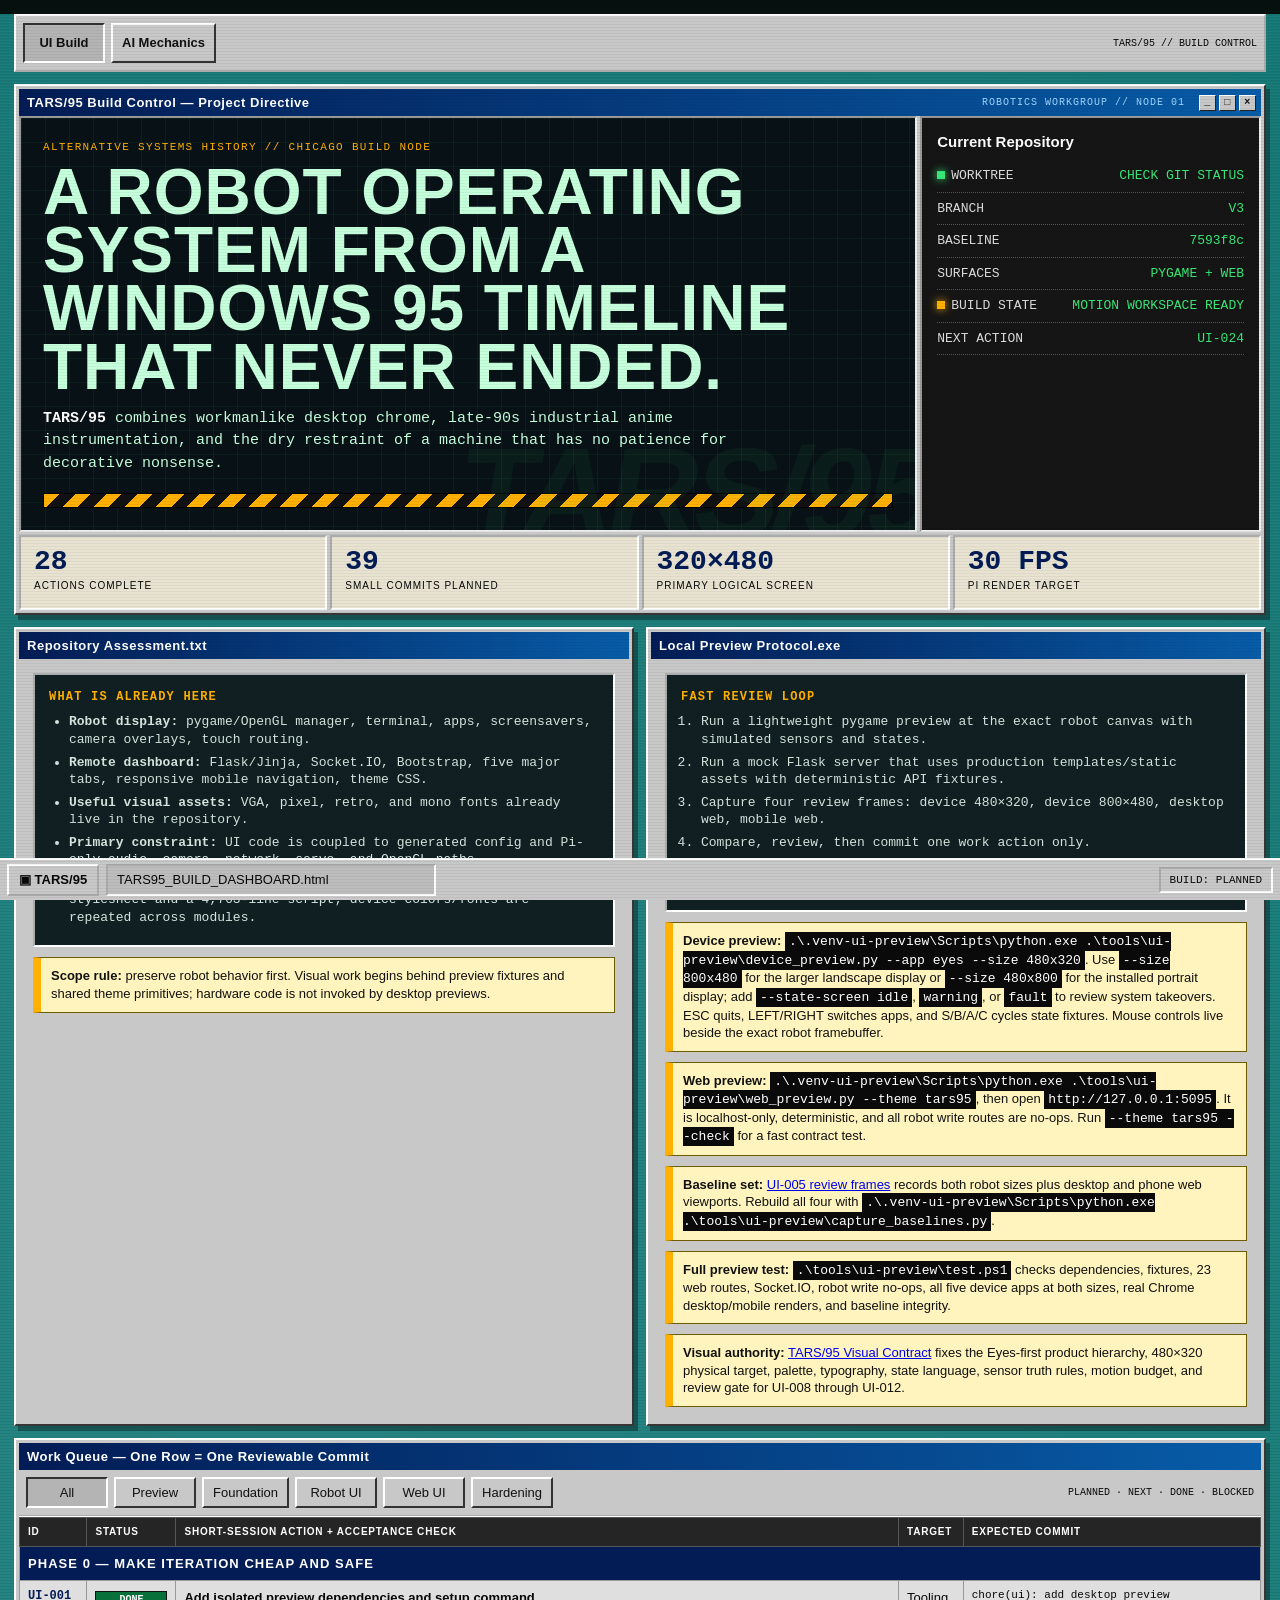
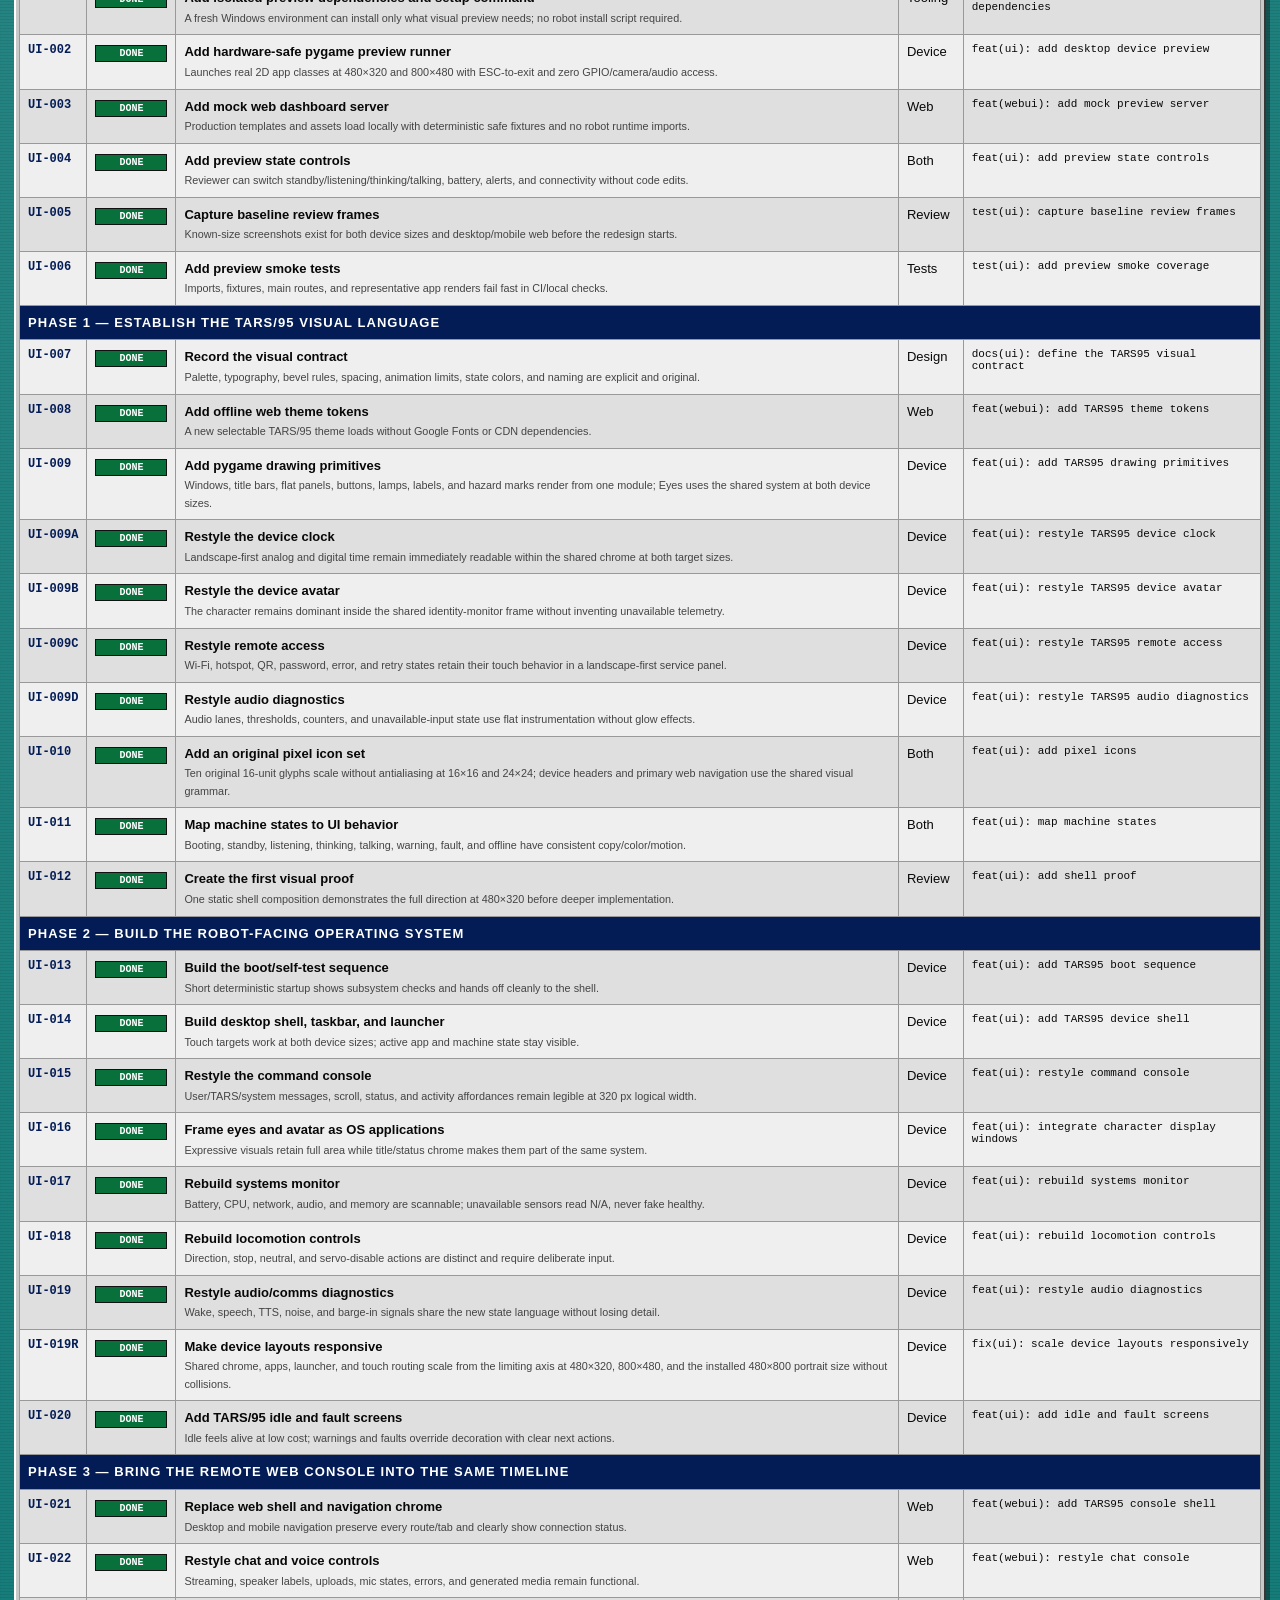
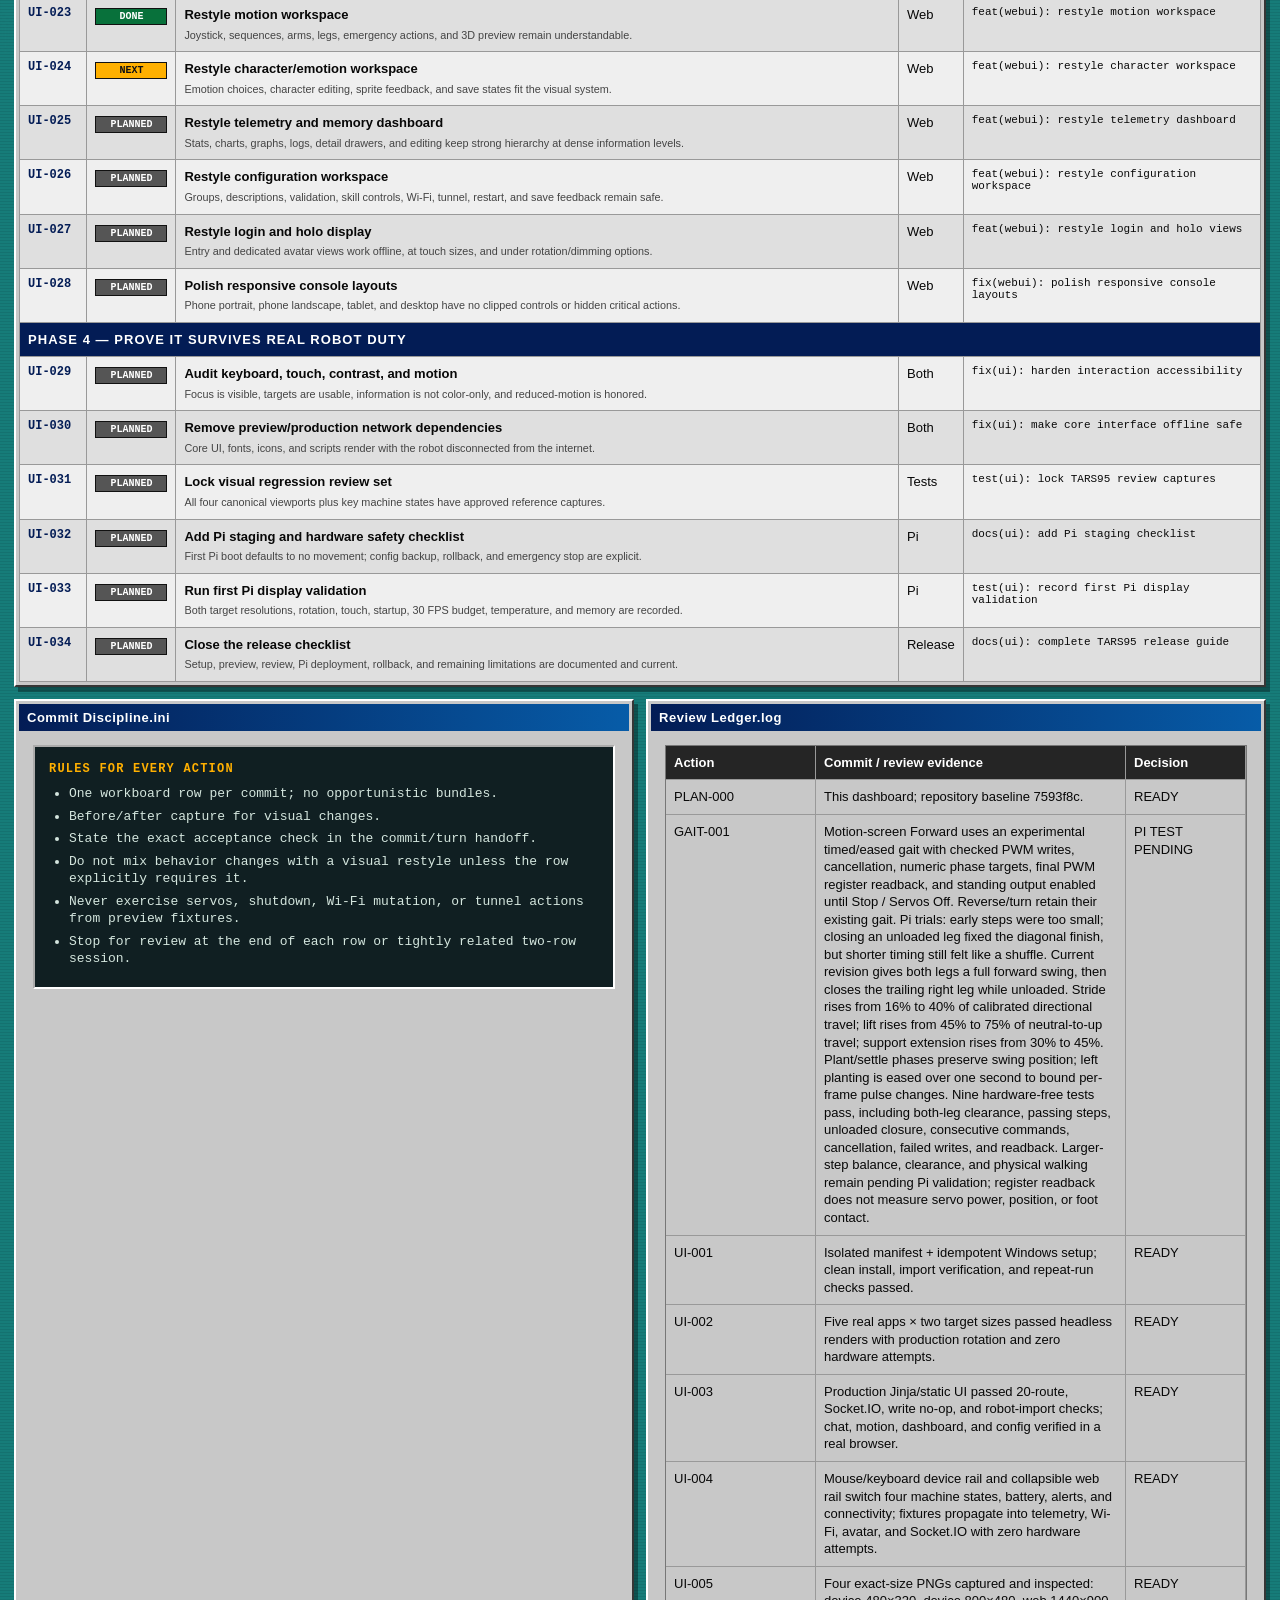
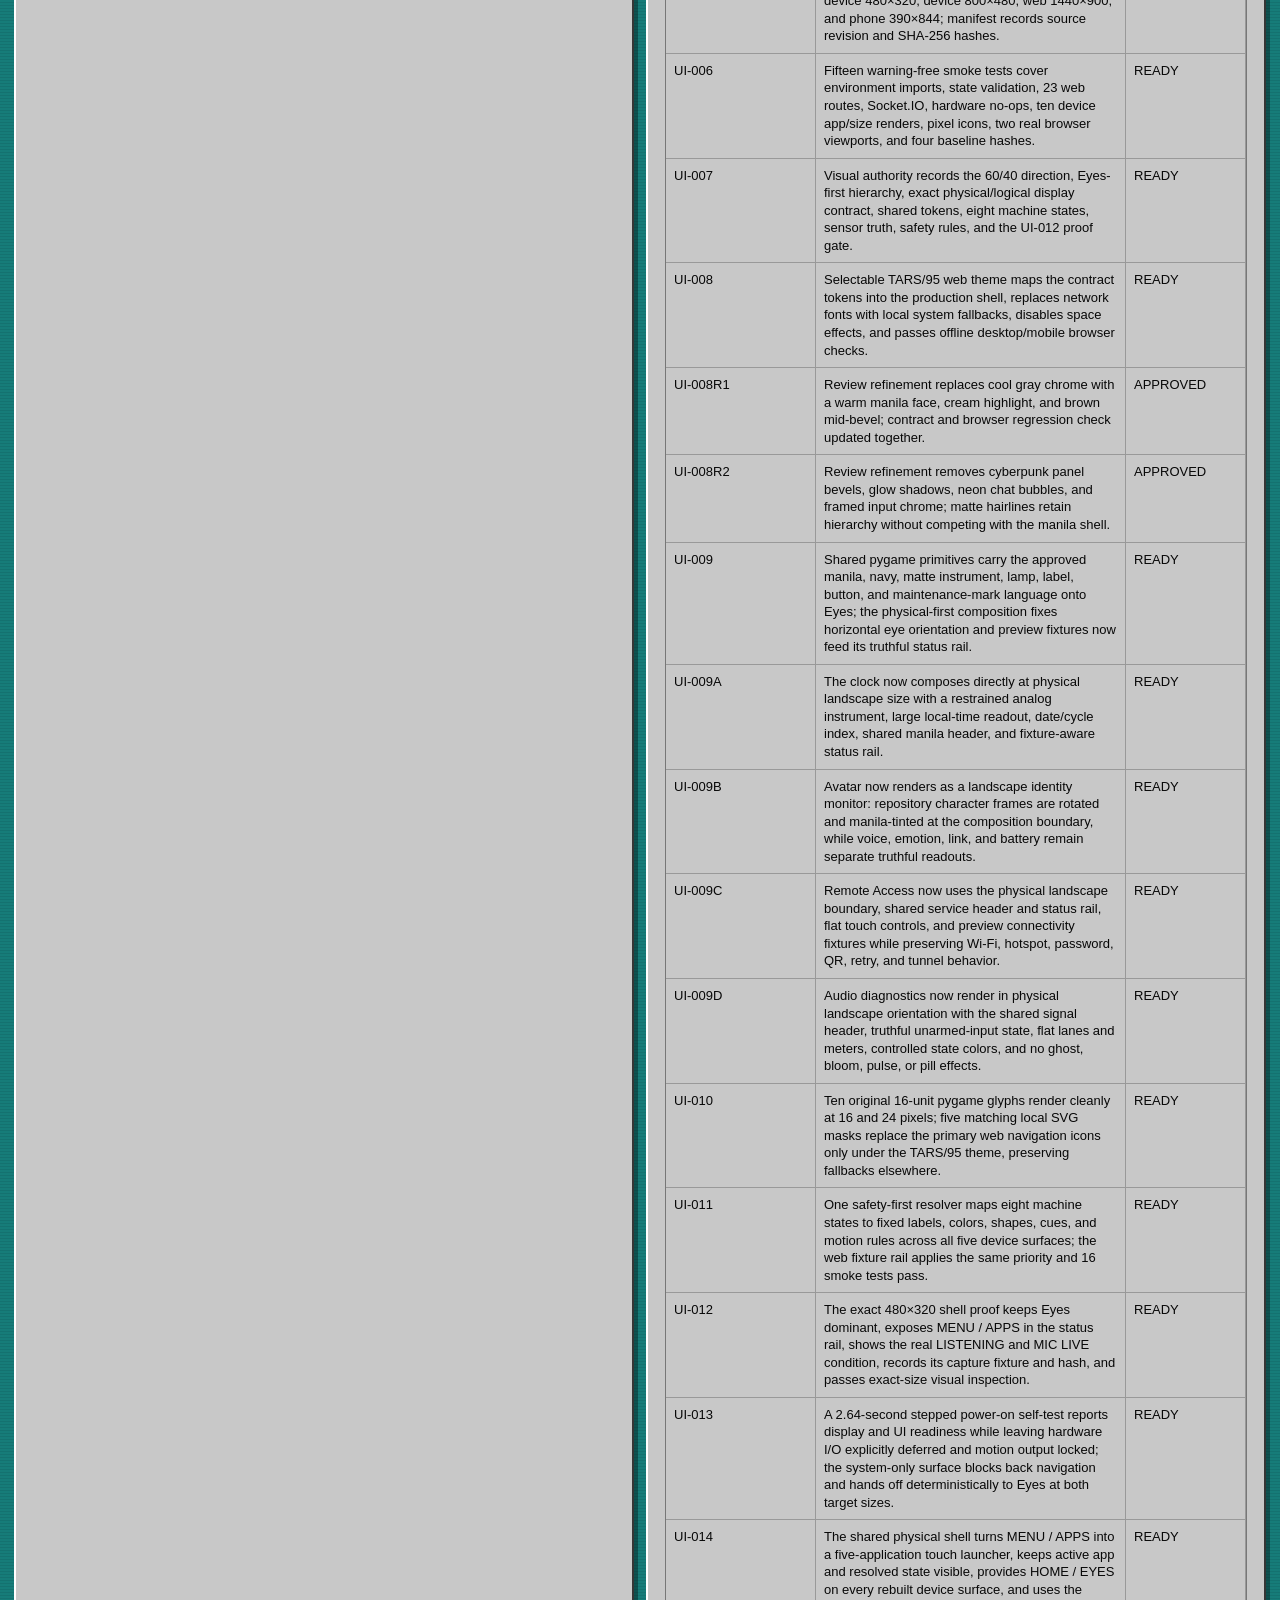
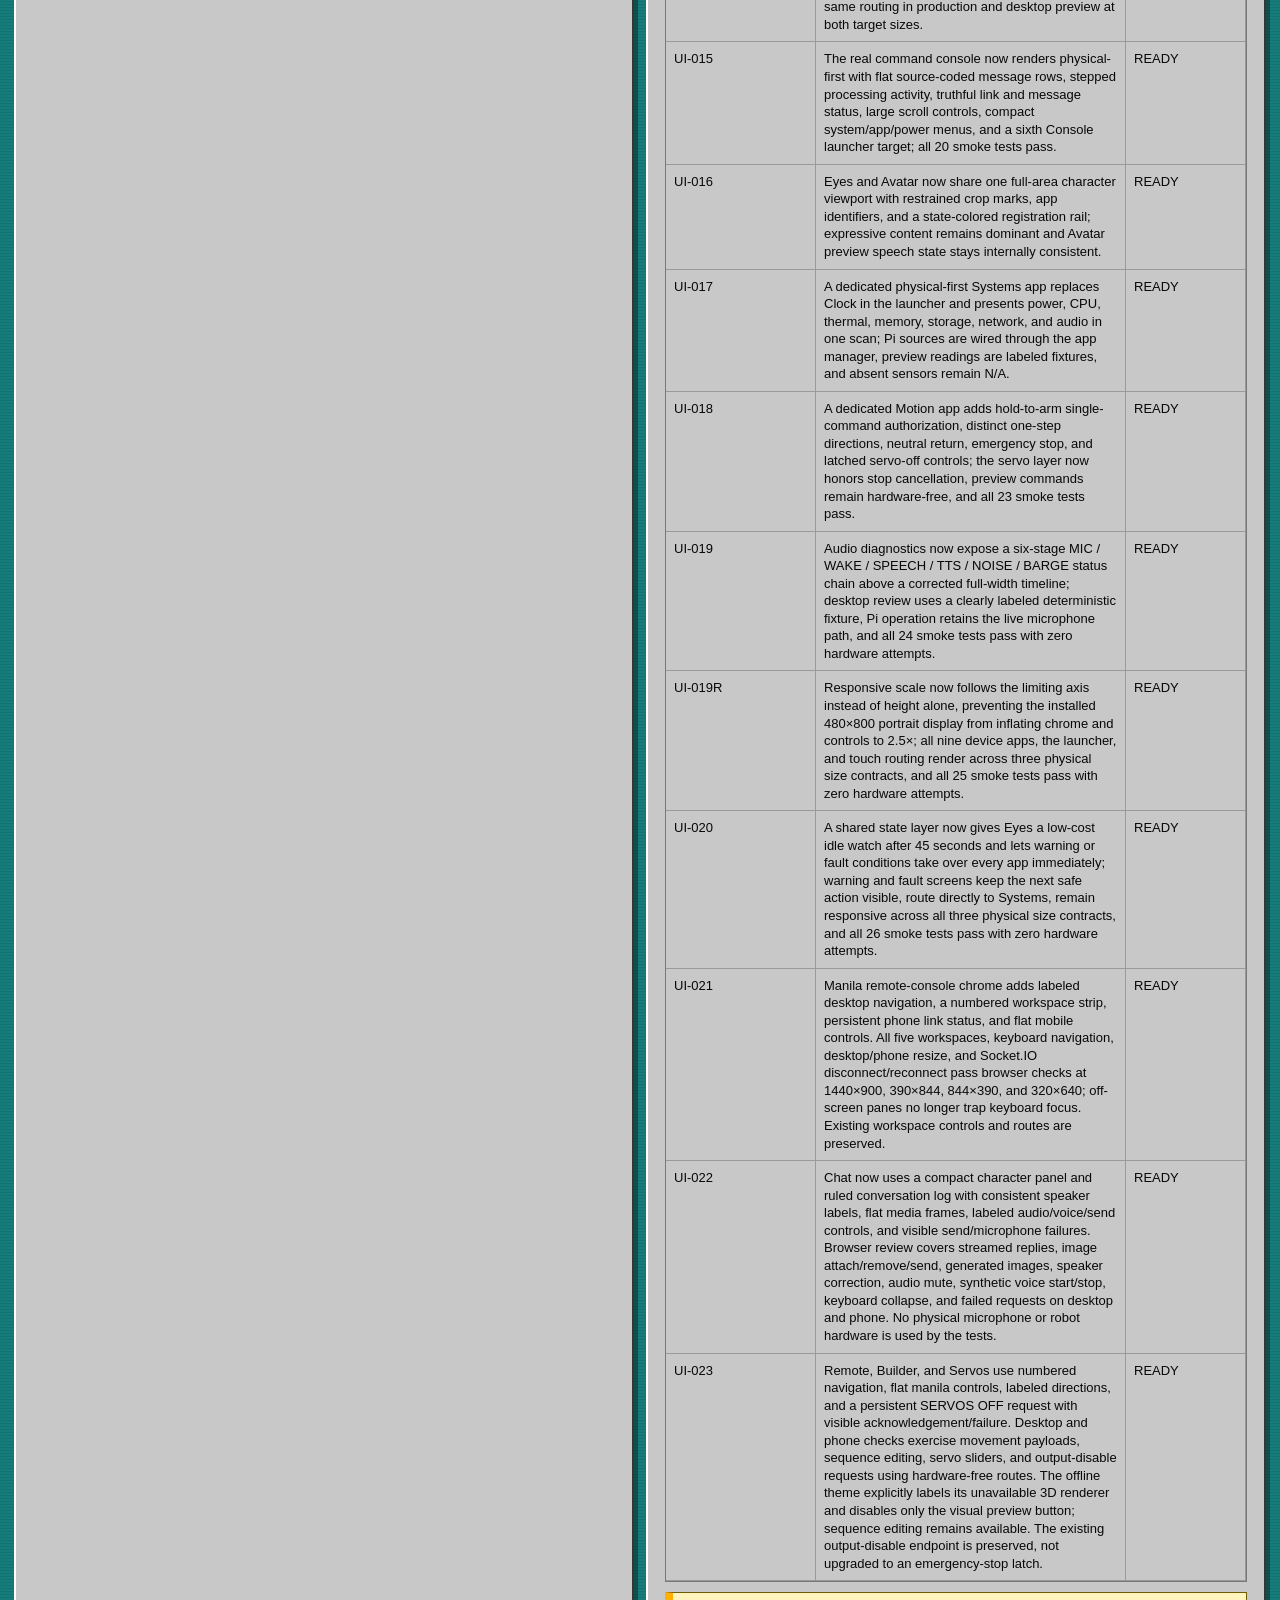
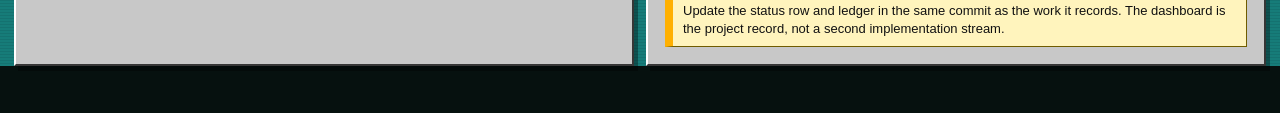
<file: Documentation/TARS95_BUILD_DASHBOARD.html>
<!doctype html>
<html lang="en">
<head>
  <meta charset="utf-8">
  <meta name="viewport" content="width=device-width, initial-scale=1">
  <title>TARS/95 Build Control</title>
  <style>
    :root {
      --desktop: #167c79;
      --chrome: #c8c8c8;
      --chrome-hi: #ffffff;
      --chrome-mid: #8c8c8c;
      --chrome-lo: #363636;
      --ink: #080808;
      --navy: #031c55;
      --navy-hi: #075ca8;
      --screen: #081116;
      --screen-2: #101f22;
      --phosphor: #c6ffdc;
      --green: #38e878;
      --amber: #ffb000;
      --red: #f04436;
      --paper: #e8e3d1;
    }

    * { box-sizing: border-box; }
    html { background: #06110f; }
    body {
      margin: 0;
      min-height: 100vh;
      color: var(--ink);
      background:
        radial-gradient(circle at 22% 18%, rgba(255,255,255,.07), transparent 28%),
        linear-gradient(rgba(0,0,0,.08) 1px, transparent 1px),
        var(--desktop);
      background-size: auto, 100% 3px, auto;
      font: 13px/1.35 Tahoma, "MS Sans Serif", sans-serif;
    }

    button, input { font: inherit; }

    .crt {
      position: fixed;
      inset: 0;
      z-index: 99;
      pointer-events: none;
      opacity: .2;
      background: repeating-linear-gradient(0deg, transparent 0 2px, rgba(0,0,0,.22) 2px 3px);
      mix-blend-mode: multiply;
    }

    .desktop {
      width: min(1440px, calc(100% - 28px));
      margin: 14px auto 58px;
      display: grid;
      gap: 12px;
    }

    .window {
      padding: 3px;
      background: var(--chrome);
      border-top: 2px solid var(--chrome-hi);
      border-left: 2px solid var(--chrome-hi);
      border-right: 2px solid var(--chrome-lo);
      border-bottom: 2px solid var(--chrome-lo);
      box-shadow: 4px 5px 0 rgba(0,0,0,.35);
    }

    .titlebar {
      min-height: 27px;
      padding: 4px 5px 4px 8px;
      display: flex;
      align-items: center;
      gap: 8px;
      color: white;
      background: linear-gradient(90deg, var(--navy), var(--navy-hi));
      font-weight: 700;
      letter-spacing: .04em;
    }

    .titlebar .unit {
      margin-left: auto;
      color: #9ed7ff;
      font: 10px "Courier New", monospace;
      letter-spacing: .1em;
    }

    .win-controls { display: flex; gap: 3px; margin-left: 6px; }
    .win-controls i {
      width: 17px;
      height: 16px;
      display: grid;
      place-items: center;
      color: #111;
      background: var(--chrome);
      border-top: 1px solid white;
      border-left: 1px solid white;
      border-right: 1px solid #222;
      border-bottom: 1px solid #222;
      font: bold 10px monospace;
      font-style: normal;
    }

    .hero-body {
      display: grid;
      grid-template-columns: minmax(0, 1.45fr) minmax(280px, .55fr);
      gap: 3px;
    }

    .mission {
      min-height: 235px;
      padding: 22px;
      position: relative;
      overflow: hidden;
      color: var(--phosphor);
      background:
        linear-gradient(90deg, rgba(56,232,120,.07) 1px, transparent 1px),
        linear-gradient(rgba(56,232,120,.055) 1px, transparent 1px),
        var(--screen);
      background-size: 24px 24px;
      border: 2px inset #eee;
    }

    .mission::after {
      content: "TARS/95";
      position: absolute;
      right: -18px;
      bottom: -27px;
      color: rgba(56,232,120,.055);
      font: 900 clamp(68px, 10vw, 144px)/1 Impact, sans-serif;
      letter-spacing: -.05em;
      transform: skew(-9deg);
    }

    .eyebrow, .mono {
      font-family: "Courier New", monospace;
      text-transform: uppercase;
      letter-spacing: .12em;
    }

    .eyebrow { color: var(--amber); font-size: 11px; }
    h1 {
      max-width: 850px;
      margin: 8px 0 12px;
      font: 900 clamp(30px, 5vw, 70px)/.91 Impact, Haettenschweiler, sans-serif;
      letter-spacing: .015em;
      text-transform: uppercase;
    }
    .mission p { max-width: 760px; margin: 0; font: 15px/1.5 "Courier New", monospace; }
    .mission strong { color: white; }

    .hazard {
      height: 15px;
      margin-top: 18px;
      border: 1px solid #000;
      background: repeating-linear-gradient(135deg, var(--amber) 0 11px, #111 11px 22px);
    }

    .readout {
      padding: 15px;
      color: #ddd;
      background: #151515;
      border: 2px inset #eee;
      font-family: "Courier New", monospace;
    }
    .readout h2 { margin: 0 0 10px; color: white; font: bold 15px Tahoma, sans-serif; }
    .readout-row {
      display: grid;
      grid-template-columns: 1fr auto;
      gap: 12px;
      padding: 7px 0;
      border-bottom: 1px dotted #555;
    }
    .readout-row span:last-child { color: var(--green); text-align: right; }
    .lamp { display: inline-block; width: 8px; height: 8px; margin-right: 6px; background: var(--green); box-shadow: 0 0 8px var(--green); }
    .lamp.amber { background: var(--amber); box-shadow: 0 0 8px var(--amber); }

    .stats {
      display: grid;
      grid-template-columns: repeat(4, 1fr);
      gap: 3px;
      margin-top: 3px;
    }
    .stat { min-height: 75px; padding: 11px 13px; background: var(--paper); border: 2px inset white; }
    .stat b { display: block; font: 900 28px/1 "Courier New", monospace; color: var(--navy); }
    .stat span { font-size: 10px; text-transform: uppercase; letter-spacing: .1em; }

    .grid-2 { display: grid; grid-template-columns: 1fr 1fr; gap: 12px; }
    .pane { padding: 14px; background: var(--chrome); }
    .pane h2 { margin: 0 0 10px; font-size: 15px; }
    .pane p { margin: 7px 0; }

    .screen {
      padding: 14px;
      color: #d4e6de;
      background: var(--screen-2);
      border: 2px inset white;
      font-family: "Courier New", monospace;
    }
    .screen h3 { margin: 0 0 8px; color: var(--amber); font-size: 12px; text-transform: uppercase; letter-spacing: .1em; }
    .screen ol, .screen ul { margin: 8px 0 0; padding-left: 20px; }
    .screen li { margin: 5px 0; }
    code { color: #fff; background: #0a0a0a; padding: 2px 4px; }

    .callout {
      margin-top: 10px;
      padding: 9px 10px;
      color: #111;
      background: #fff4bd;
      border: 1px solid #6f5c00;
      border-left: 8px solid var(--amber);
    }

    .toolbar {
      padding: 7px;
      display: flex;
      gap: 6px;
      align-items: center;
      flex-wrap: wrap;
      background: var(--chrome);
      border-bottom: 2px groove white;
    }
    .toolbar button {
      min-width: 82px;
      padding: 5px 9px;
      color: #111;
      background: var(--chrome);
      border-top: 2px solid white;
      border-left: 2px solid white;
      border-right: 2px solid #333;
      border-bottom: 2px solid #333;
      cursor: pointer;
    }
    .toolbar button:active, .toolbar button.active {
      border-top-color: #333;
      border-left-color: #333;
      border-right-color: white;
      border-bottom-color: white;
      background: #b4b4b4;
    }
    .toolbar .legend { margin-left: auto; font: 10px "Courier New", monospace; }

    .board { width: 100%; border-collapse: collapse; background: #efefef; }
    .board th {
      padding: 7px 8px;
      position: sticky;
      top: 0;
      z-index: 2;
      color: white;
      background: #252525;
      border: 1px solid #555;
      text-align: left;
      font-size: 10px;
      letter-spacing: .08em;
      text-transform: uppercase;
    }
    .board td { padding: 8px; border: 1px solid #999; vertical-align: top; }
    .board tr:nth-child(even) td { background: #dfdfdf; }
    .board tr[hidden] { display: none; }
    .id { white-space: nowrap; font: bold 12px "Courier New", monospace; color: var(--navy); }
    .task b { display: block; margin-bottom: 2px; }
    .task small { color: #444; }
    .status {
      display: inline-block;
      min-width: 72px;
      padding: 2px 5px;
      color: white;
      background: #555;
      border: 1px solid #111;
      font: bold 10px "Courier New", monospace;
      text-align: center;
      text-transform: uppercase;
    }
    [data-state="next"] .status { color: #111; background: var(--amber); }
    [data-state="done"] .status { background: #08713b; }
    [data-state="blocked"] .status { background: #a7251d; }
    .commit { font: 11px "Courier New", monospace; }
    .phase-row td { color: white; background: var(--navy) !important; font-weight: bold; letter-spacing: .08em; text-transform: uppercase; }

    .ledger { display: grid; grid-template-columns: 150px 1fr 120px; border: 1px solid #777; }
    .ledger > div { min-height: 34px; padding: 8px; border-right: 1px solid #999; border-bottom: 1px solid #999; }
    .ledger .head { color: white; background: #252525; font-weight: bold; }

    .taskbar {
      position: fixed;
      left: 0;
      right: 0;
      bottom: 0;
      z-index: 90;
      min-height: 39px;
      padding: 4px 7px;
      display: flex;
      gap: 7px;
      align-items: center;
      background: var(--chrome);
      border-top: 2px solid white;
    }
    .start {
      padding: 5px 10px;
      border: 2px outset white;
      font-weight: 900;
    }
    .task-button { flex: 0 1 330px; padding: 5px 9px; border: 2px inset white; background: #bdbdbd; }
    .clock { margin-left: auto; padding: 5px 9px; border: 2px inset white; font: 11px "Courier New", monospace; }

    @media (max-width: 850px) {
      .hero-body, .grid-2 { grid-template-columns: 1fr; }
      .stats { grid-template-columns: 1fr 1fr; }
      .board-wrap { overflow-x: auto; }
      .board { min-width: 900px; }
      .titlebar .unit, .task-button { display: none; }
    }

    .build-panel { display: grid; gap: 12px; min-width: 0; }
    .build-panel > *, .build-panel .window { min-width: 0; }
    .build-panel[hidden] { display: none; }
    .build-tabs { border: 2px outset white; }
    .build-tabs button { min-height: 40px; font-weight: bold; }
    button:focus-visible { outline: 3px solid var(--navy-hi); outline-offset: 3px; }
    .ai-table { min-width: 650px; }
    .board-wrap { overflow-x: auto; }
    .ai-hardware { margin: 0; padding-left: 18px; }
    .ai-hardware li { margin: 6px 0; }
    [data-ai-state="next"] .status { color: #111; background: var(--amber); }
    [data-ai-state="done"] .status { background: #08713b; }
    @media (prefers-reduced-motion: reduce) { *, *::before, *::after { scroll-behavior: auto !important; } }
  </style>
</head>
<body>
  <div class="crt" aria-hidden="true"></div>
  <main class="desktop">
    <nav class="toolbar build-tabs" role="tablist" aria-label="Build dashboards">
      <button id="tab-ui" class="active" role="tab" aria-selected="true" aria-controls="panel-ui" data-tab="ui">UI Build</button>
      <button id="tab-ai" role="tab" aria-selected="false" aria-controls="panel-ai" tabindex="-1" data-tab="ai">AI Mechanics</button>
      <span class="legend">TARS/95 // BUILD CONTROL</span>
    </nav>
    <div id="panel-ui" class="build-panel" role="tabpanel" aria-labelledby="tab-ui">
    <section class="window">
      <header class="titlebar">
        <span>TARS/95 Build Control — Project Directive</span>
        <span class="unit">ROBOTICS WORKGROUP // NODE 01</span>
        <span class="win-controls" aria-hidden="true"><i>_</i><i>□</i><i>×</i></span>
      </header>
      <div class="hero-body">
        <div class="mission">
          <div class="eyebrow">Alternative systems history // Chicago build node</div>
          <h1>A robot operating system from a Windows 95 timeline that never ended.</h1>
          <p><strong>TARS/95</strong> combines workmanlike desktop chrome, late-90s industrial anime instrumentation, and the dry restraint of a machine that has no patience for decorative nonsense.</p>
          <div class="hazard" aria-hidden="true"></div>
        </div>
        <aside class="readout">
          <h2>Current Repository</h2>
          <div class="readout-row"><span><i class="lamp"></i>WORKTREE</span><span>CHECK GIT STATUS</span></div>
          <div class="readout-row"><span>BRANCH</span><span>V3</span></div>
          <div class="readout-row"><span>BASELINE</span><span>7593f8c</span></div>
          <div class="readout-row"><span>SURFACES</span><span>PYGAME + WEB</span></div>
          <div class="readout-row"><span><i class="lamp amber"></i>BUILD STATE</span><span>MOTION WORKSPACE READY</span></div>
          <div class="readout-row"><span>NEXT ACTION</span><span>UI-024</span></div>
        </aside>
      </div>
      <div class="stats">
        <div class="stat"><b id="completeCount">0</b><span>actions complete</span></div>
        <div class="stat"><b id="totalCount">39</b><span>small commits planned</span></div>
        <div class="stat"><b>320×480</b><span>primary logical screen</span></div>
        <div class="stat"><b>30 FPS</b><span>Pi render target</span></div>
      </div>
    </section>

    <div class="grid-2">
      <section class="window">
        <header class="titlebar"><span>Repository Assessment.txt</span></header>
        <div class="pane">
          <div class="screen">
            <h3>What is already here</h3>
            <ul>
              <li><strong>Robot display:</strong> pygame/OpenGL manager, terminal, apps, screensavers, camera overlays, touch routing.</li>
              <li><strong>Remote dashboard:</strong> Flask/Jinja, Socket.IO, Bootstrap, five major tabs, responsive mobile navigation, theme CSS.</li>
              <li><strong>Useful visual assets:</strong> VGA, pixel, retro, and mono fonts already live in the repository.</li>
              <li><strong>Primary constraint:</strong> UI code is coupled to generated config and Pi-only audio, camera, network, servo, and OpenGL paths.</li>
              <li><strong>Maintainability risk:</strong> the web UI is concentrated in a 3,885-line stylesheet and a 4,763-line script; device colors/fonts are repeated across modules.</li>
            </ul>
          </div>
          <div class="callout"><strong>Scope rule:</strong> preserve robot behavior first. Visual work begins behind preview fixtures and shared theme primitives; hardware code is not invoked by desktop previews.</div>
        </div>
      </section>

      <section class="window">
        <header class="titlebar"><span>Local Preview Protocol.exe</span></header>
        <div class="pane">
          <div class="screen">
            <h3>Fast review loop</h3>
            <ol>
              <li>Run a lightweight pygame preview at the exact robot canvas with simulated sensors and states.</li>
              <li>Run a mock Flask server that uses production templates/static assets with deterministic API fixtures.</li>
              <li>Capture four review frames: device 480×320, device 800×480, desktop web, mobile web.</li>
              <li>Compare, review, then commit one work action only.</li>
              <li>Use the Pi only at explicit integration gates, not as the everyday design workstation.</li>
            </ol>
          </div>
          <div class="callout"><strong>Device preview:</strong> <code>.\.venv-ui-preview\Scripts\python.exe .\tools\ui-preview\device_preview.py --app eyes --size 480x320</code>. Use <code>--size 800x480</code> for the larger landscape display or <code>--size 480x800</code> for the installed portrait display; add <code>--state-screen idle</code>, <code>warning</code>, or <code>fault</code> to review system takeovers. ESC quits, LEFT/RIGHT switches apps, and S/B/A/C cycles state fixtures. Mouse controls live beside the exact robot framebuffer.</div>
          <div class="callout"><strong>Web preview:</strong> <code>.\.venv-ui-preview\Scripts\python.exe .\tools\ui-preview\web_preview.py --theme tars95</code>, then open <code>http://127.0.0.1:5095</code>. It is localhost-only, deterministic, and all robot write routes are no-ops. Run <code>--theme tars95 --check</code> for a fast contract test.</div>
          <div class="callout"><strong>Baseline set:</strong> <a href="review-baselines/UI-005/README.md">UI-005 review frames</a> records both robot sizes plus desktop and phone web viewports. Rebuild all four with <code>.\.venv-ui-preview\Scripts\python.exe .\tools\ui-preview\capture_baselines.py</code>.</div>
          <div class="callout"><strong>Full preview test:</strong> <code>.\tools\ui-preview\test.ps1</code> checks dependencies, fixtures, 23 web routes, Socket.IO, robot write no-ops, all five device apps at both sizes, real Chrome desktop/mobile renders, and baseline integrity.</div>
          <div class="callout"><strong>Visual authority:</strong> <a href="TARS95_VISUAL_CONTRACT.md">TARS/95 Visual Contract</a> fixes the Eyes-first product hierarchy, 480×320 physical target, palette, typography, state language, sensor truth rules, motion budget, and review gate for UI-008 through UI-012.</div>
        </div>
      </section>
    </div>

    <section class="window" id="workboard">
      <header class="titlebar"><span>Work Queue — One Row = One Reviewable Commit</span></header>
      <nav class="toolbar" aria-label="Work queue filters">
        <button class="active" data-filter="all">All</button>
        <button data-filter="0">Preview</button>
        <button data-filter="1">Foundation</button>
        <button data-filter="2">Robot UI</button>
        <button data-filter="3">Web UI</button>
        <button data-filter="4">Hardening</button>
        <span class="legend">PLANNED · NEXT · DONE · BLOCKED</span>
      </nav>
      <div class="board-wrap">
        <table class="board">
          <thead><tr><th>ID</th><th>Status</th><th>Short-session action + acceptance check</th><th>Target</th><th>Expected commit</th></tr></thead>
          <tbody>
            <tr class="phase-row" data-phase="0"><td colspan="5">Phase 0 — Make iteration cheap and safe</td></tr>
            <tr data-phase="0" data-state="done"><td class="id">UI-001</td><td><span class="status">Done</span></td><td class="task"><b>Add isolated preview dependencies and setup command</b><small>A fresh Windows environment can install only what visual preview needs; no robot install script required.</small></td><td>Tooling</td><td class="commit">chore(ui): add desktop preview dependencies</td></tr>
            <tr data-phase="0" data-state="done"><td class="id">UI-002</td><td><span class="status">Done</span></td><td class="task"><b>Add hardware-safe pygame preview runner</b><small>Launches real 2D app classes at 480×320 and 800×480 with ESC-to-exit and zero GPIO/camera/audio access.</small></td><td>Device</td><td class="commit">feat(ui): add desktop device preview</td></tr>
            <tr data-phase="0" data-state="done"><td class="id">UI-003</td><td><span class="status">Done</span></td><td class="task"><b>Add mock web dashboard server</b><small>Production templates and assets load locally with deterministic safe fixtures and no robot runtime imports.</small></td><td>Web</td><td class="commit">feat(webui): add mock preview server</td></tr>
            <tr data-phase="0" data-state="done"><td class="id">UI-004</td><td><span class="status">Done</span></td><td class="task"><b>Add preview state controls</b><small>Reviewer can switch standby/listening/thinking/talking, battery, alerts, and connectivity without code edits.</small></td><td>Both</td><td class="commit">feat(ui): add preview state controls</td></tr>
            <tr data-phase="0" data-state="done"><td class="id">UI-005</td><td><span class="status">Done</span></td><td class="task"><b>Capture baseline review frames</b><small>Known-size screenshots exist for both device sizes and desktop/mobile web before the redesign starts.</small></td><td>Review</td><td class="commit">test(ui): capture baseline review frames</td></tr>
            <tr data-phase="0" data-state="done"><td class="id">UI-006</td><td><span class="status">Done</span></td><td class="task"><b>Add preview smoke tests</b><small>Imports, fixtures, main routes, and representative app renders fail fast in CI/local checks.</small></td><td>Tests</td><td class="commit">test(ui): add preview smoke coverage</td></tr>

            <tr class="phase-row" data-phase="1"><td colspan="5">Phase 1 — Establish the TARS/95 visual language</td></tr>
            <tr data-phase="1" data-state="done"><td class="id">UI-007</td><td><span class="status">Done</span></td><td class="task"><b>Record the visual contract</b><small>Palette, typography, bevel rules, spacing, animation limits, state colors, and naming are explicit and original.</small></td><td>Design</td><td class="commit">docs(ui): define the TARS95 visual contract</td></tr>
            <tr data-phase="1" data-state="done"><td class="id">UI-008</td><td><span class="status">Done</span></td><td class="task"><b>Add offline web theme tokens</b><small>A new selectable TARS/95 theme loads without Google Fonts or CDN dependencies.</small></td><td>Web</td><td class="commit">feat(webui): add TARS95 theme tokens</td></tr>
            <tr data-phase="1" data-state="done"><td class="id">UI-009</td><td><span class="status">Done</span></td><td class="task"><b>Add pygame drawing primitives</b><small>Windows, title bars, flat panels, buttons, lamps, labels, and hazard marks render from one module; Eyes uses the shared system at both device sizes.</small></td><td>Device</td><td class="commit">feat(ui): add TARS95 drawing primitives</td></tr>
            <tr data-phase="1" data-state="done"><td class="id">UI-009A</td><td><span class="status">Done</span></td><td class="task"><b>Restyle the device clock</b><small>Landscape-first analog and digital time remain immediately readable within the shared chrome at both target sizes.</small></td><td>Device</td><td class="commit">feat(ui): restyle TARS95 device clock</td></tr>
            <tr data-phase="1" data-state="done"><td class="id">UI-009B</td><td><span class="status">Done</span></td><td class="task"><b>Restyle the device avatar</b><small>The character remains dominant inside the shared identity-monitor frame without inventing unavailable telemetry.</small></td><td>Device</td><td class="commit">feat(ui): restyle TARS95 device avatar</td></tr>
            <tr data-phase="1" data-state="done"><td class="id">UI-009C</td><td><span class="status">Done</span></td><td class="task"><b>Restyle remote access</b><small>Wi-Fi, hotspot, QR, password, error, and retry states retain their touch behavior in a landscape-first service panel.</small></td><td>Device</td><td class="commit">feat(ui): restyle TARS95 remote access</td></tr>
            <tr data-phase="1" data-state="done"><td class="id">UI-009D</td><td><span class="status">Done</span></td><td class="task"><b>Restyle audio diagnostics</b><small>Audio lanes, thresholds, counters, and unavailable-input state use flat instrumentation without glow effects.</small></td><td>Device</td><td class="commit">feat(ui): restyle TARS95 audio diagnostics</td></tr>
            <tr data-phase="1" data-state="done"><td class="id">UI-010</td><td><span class="status">Done</span></td><td class="task"><b>Add an original pixel icon set</b><small>Ten original 16-unit glyphs scale without antialiasing at 16×16 and 24×24; device headers and primary web navigation use the shared visual grammar.</small></td><td>Both</td><td class="commit">feat(ui): add pixel icons</td></tr>
            <tr data-phase="1" data-state="done"><td class="id">UI-011</td><td><span class="status">Done</span></td><td class="task"><b>Map machine states to UI behavior</b><small>Booting, standby, listening, thinking, talking, warning, fault, and offline have consistent copy/color/motion.</small></td><td>Both</td><td class="commit">feat(ui): map machine states</td></tr>
            <tr data-phase="1" data-state="done"><td class="id">UI-012</td><td><span class="status">Done</span></td><td class="task"><b>Create the first visual proof</b><small>One static shell composition demonstrates the full direction at 480×320 before deeper implementation.</small></td><td>Review</td><td class="commit">feat(ui): add shell proof</td></tr>

            <tr class="phase-row" data-phase="2"><td colspan="5">Phase 2 — Build the robot-facing operating system</td></tr>
            <tr data-phase="2" data-state="done"><td class="id">UI-013</td><td><span class="status">Done</span></td><td class="task"><b>Build the boot/self-test sequence</b><small>Short deterministic startup shows subsystem checks and hands off cleanly to the shell.</small></td><td>Device</td><td class="commit">feat(ui): add TARS95 boot sequence</td></tr>
            <tr data-phase="2" data-state="done"><td class="id">UI-014</td><td><span class="status">Done</span></td><td class="task"><b>Build desktop shell, taskbar, and launcher</b><small>Touch targets work at both device sizes; active app and machine state stay visible.</small></td><td>Device</td><td class="commit">feat(ui): add TARS95 device shell</td></tr>
            <tr data-phase="2" data-state="done"><td class="id">UI-015</td><td><span class="status">Done</span></td><td class="task"><b>Restyle the command console</b><small>User/TARS/system messages, scroll, status, and activity affordances remain legible at 320 px logical width.</small></td><td>Device</td><td class="commit">feat(ui): restyle command console</td></tr>
            <tr data-phase="2" data-state="done"><td class="id">UI-016</td><td><span class="status">Done</span></td><td class="task"><b>Frame eyes and avatar as OS applications</b><small>Expressive visuals retain full area while title/status chrome makes them part of the same system.</small></td><td>Device</td><td class="commit">feat(ui): integrate character display windows</td></tr>
            <tr data-phase="2" data-state="done"><td class="id">UI-017</td><td><span class="status">Done</span></td><td class="task"><b>Rebuild systems monitor</b><small>Battery, CPU, network, audio, and memory are scannable; unavailable sensors read N/A, never fake healthy.</small></td><td>Device</td><td class="commit">feat(ui): rebuild systems monitor</td></tr>
            <tr data-phase="2" data-state="done"><td class="id">UI-018</td><td><span class="status">Done</span></td><td class="task"><b>Rebuild locomotion controls</b><small>Direction, stop, neutral, and servo-disable actions are distinct and require deliberate input.</small></td><td>Device</td><td class="commit">feat(ui): rebuild locomotion controls</td></tr>
            <tr data-phase="2" data-state="done"><td class="id">UI-019</td><td><span class="status">Done</span></td><td class="task"><b>Restyle audio/comms diagnostics</b><small>Wake, speech, TTS, noise, and barge-in signals share the new state language without losing detail.</small></td><td>Device</td><td class="commit">feat(ui): restyle audio diagnostics</td></tr>
            <tr data-phase="2" data-state="done"><td class="id">UI-019R</td><td><span class="status">Done</span></td><td class="task"><b>Make device layouts responsive</b><small>Shared chrome, apps, launcher, and touch routing scale from the limiting axis at 480×320, 800×480, and the installed 480×800 portrait size without collisions.</small></td><td>Device</td><td class="commit">fix(ui): scale device layouts responsively</td></tr>
            <tr data-phase="2" data-state="done"><td class="id">UI-020</td><td><span class="status">Done</span></td><td class="task"><b>Add TARS/95 idle and fault screens</b><small>Idle feels alive at low cost; warnings and faults override decoration with clear next actions.</small></td><td>Device</td><td class="commit">feat(ui): add idle and fault screens</td></tr>

            <tr class="phase-row" data-phase="3"><td colspan="5">Phase 3 — Bring the remote web console into the same timeline</td></tr>
            <tr data-phase="3" data-state="done"><td class="id">UI-021</td><td><span class="status">Done</span></td><td class="task"><b>Replace web shell and navigation chrome</b><small>Desktop and mobile navigation preserve every route/tab and clearly show connection status.</small></td><td>Web</td><td class="commit">feat(webui): add TARS95 console shell</td></tr>
            <tr data-phase="3" data-state="done"><td class="id">UI-022</td><td><span class="status">Done</span></td><td class="task"><b>Restyle chat and voice controls</b><small>Streaming, speaker labels, uploads, mic states, errors, and generated media remain functional.</small></td><td>Web</td><td class="commit">feat(webui): restyle chat console</td></tr>
            <tr data-phase="3" data-state="done"><td class="id">UI-023</td><td><span class="status">Done</span></td><td class="task"><b>Restyle motion workspace</b><small>Joystick, sequences, arms, legs, emergency actions, and 3D preview remain understandable.</small></td><td>Web</td><td class="commit">feat(webui): restyle motion workspace</td></tr>
            <tr data-phase="3" data-state="next"><td class="id">UI-024</td><td><span class="status">Next</span></td><td class="task"><b>Restyle character/emotion workspace</b><small>Emotion choices, character editing, sprite feedback, and save states fit the visual system.</small></td><td>Web</td><td class="commit">feat(webui): restyle character workspace</td></tr>
            <tr data-phase="3" data-state="planned"><td class="id">UI-025</td><td><span class="status">Planned</span></td><td class="task"><b>Restyle telemetry and memory dashboard</b><small>Stats, charts, graphs, logs, detail drawers, and editing keep strong hierarchy at dense information levels.</small></td><td>Web</td><td class="commit">feat(webui): restyle telemetry dashboard</td></tr>
            <tr data-phase="3" data-state="planned"><td class="id">UI-026</td><td><span class="status">Planned</span></td><td class="task"><b>Restyle configuration workspace</b><small>Groups, descriptions, validation, skill controls, Wi-Fi, tunnel, restart, and save feedback remain safe.</small></td><td>Web</td><td class="commit">feat(webui): restyle configuration workspace</td></tr>
            <tr data-phase="3" data-state="planned"><td class="id">UI-027</td><td><span class="status">Planned</span></td><td class="task"><b>Restyle login and holo display</b><small>Entry and dedicated avatar views work offline, at touch sizes, and under rotation/dimming options.</small></td><td>Web</td><td class="commit">feat(webui): restyle login and holo views</td></tr>
            <tr data-phase="3" data-state="planned"><td class="id">UI-028</td><td><span class="status">Planned</span></td><td class="task"><b>Polish responsive console layouts</b><small>Phone portrait, phone landscape, tablet, and desktop have no clipped controls or hidden critical actions.</small></td><td>Web</td><td class="commit">fix(webui): polish responsive console layouts</td></tr>

            <tr class="phase-row" data-phase="4"><td colspan="5">Phase 4 — Prove it survives real robot duty</td></tr>
            <tr data-phase="4" data-state="planned"><td class="id">UI-029</td><td><span class="status">Planned</span></td><td class="task"><b>Audit keyboard, touch, contrast, and motion</b><small>Focus is visible, targets are usable, information is not color-only, and reduced-motion is honored.</small></td><td>Both</td><td class="commit">fix(ui): harden interaction accessibility</td></tr>
            <tr data-phase="4" data-state="planned"><td class="id">UI-030</td><td><span class="status">Planned</span></td><td class="task"><b>Remove preview/production network dependencies</b><small>Core UI, fonts, icons, and scripts render with the robot disconnected from the internet.</small></td><td>Both</td><td class="commit">fix(ui): make core interface offline safe</td></tr>
            <tr data-phase="4" data-state="planned"><td class="id">UI-031</td><td><span class="status">Planned</span></td><td class="task"><b>Lock visual regression review set</b><small>All four canonical viewports plus key machine states have approved reference captures.</small></td><td>Tests</td><td class="commit">test(ui): lock TARS95 review captures</td></tr>
            <tr data-phase="4" data-state="planned"><td class="id">UI-032</td><td><span class="status">Planned</span></td><td class="task"><b>Add Pi staging and hardware safety checklist</b><small>First Pi boot defaults to no movement; config backup, rollback, and emergency stop are explicit.</small></td><td>Pi</td><td class="commit">docs(ui): add Pi staging checklist</td></tr>
            <tr data-phase="4" data-state="planned"><td class="id">UI-033</td><td><span class="status">Planned</span></td><td class="task"><b>Run first Pi display validation</b><small>Both target resolutions, rotation, touch, startup, 30 FPS budget, temperature, and memory are recorded.</small></td><td>Pi</td><td class="commit">test(ui): record first Pi display validation</td></tr>
            <tr data-phase="4" data-state="planned"><td class="id">UI-034</td><td><span class="status">Planned</span></td><td class="task"><b>Close the release checklist</b><small>Setup, preview, review, Pi deployment, rollback, and remaining limitations are documented and current.</small></td><td>Release</td><td class="commit">docs(ui): complete TARS95 release guide</td></tr>
          </tbody>
        </table>
      </div>
    </section>

    <div class="grid-2">
      <section class="window">
        <header class="titlebar"><span>Commit Discipline.ini</span></header>
        <div class="pane">
          <div class="screen">
            <h3>Rules for every action</h3>
            <ul>
              <li>One workboard row per commit; no opportunistic bundles.</li>
              <li>Before/after capture for visual changes.</li>
              <li>State the exact acceptance check in the commit/turn handoff.</li>
              <li>Do not mix behavior changes with a visual restyle unless the row explicitly requires it.</li>
              <li>Never exercise servos, shutdown, Wi-Fi mutation, or tunnel actions from preview fixtures.</li>
              <li>Stop for review at the end of each row or tightly related two-row session.</li>
            </ul>
          </div>
        </div>
      </section>

      <section class="window">
        <header class="titlebar"><span>Review Ledger.log</span></header>
        <div class="pane">
          <div class="ledger" aria-label="Review ledger">
            <div class="head">Action</div><div class="head">Commit / review evidence</div><div class="head">Decision</div>
            <div>PLAN-000</div><div>This dashboard; repository baseline 7593f8c.</div><div>READY</div>
            <div>GAIT-001</div><div>Motion-screen Forward uses an experimental timed/eased gait with checked PWM writes, cancellation, numeric phase targets, final PWM register readback, and standing output enabled until Stop / Servos Off. Reverse/turn retain their existing gait. Pi trials: early steps were too small; closing an unloaded leg fixed the diagonal finish, but shorter timing still felt like a shuffle. Current revision gives both legs a full forward swing, then closes the trailing right leg while unloaded. Stride rises from 16% to 40% of calibrated directional travel; lift rises from 45% to 75% of neutral-to-up travel; support extension rises from 30% to 45%. Plant/settle phases preserve swing position; left planting is eased over one second to bound per-frame pulse changes. Nine hardware-free tests pass, including both-leg clearance, passing steps, unloaded closure, consecutive commands, cancellation, failed writes, and readback. Larger-step balance, clearance, and physical walking remain pending Pi validation; register readback does not measure servo power, position, or foot contact.</div><div>PI TEST PENDING</div>
            <div>UI-001</div><div>Isolated manifest + idempotent Windows setup; clean install, import verification, and repeat-run checks passed.</div><div>READY</div>
            <div>UI-002</div><div>Five real apps × two target sizes passed headless renders with production rotation and zero hardware attempts.</div><div>READY</div>
            <div>UI-003</div><div>Production Jinja/static UI passed 20-route, Socket.IO, write no-op, and robot-import checks; chat, motion, dashboard, and config verified in a real browser.</div><div>READY</div>
            <div>UI-004</div><div>Mouse/keyboard device rail and collapsible web rail switch four machine states, battery, alerts, and connectivity; fixtures propagate into telemetry, Wi-Fi, avatar, and Socket.IO with zero hardware attempts.</div><div>READY</div>
            <div>UI-005</div><div>Four exact-size PNGs captured and inspected: device 480×320, device 800×480, web 1440×900, and phone 390×844; manifest records source revision and SHA-256 hashes.</div><div>READY</div>
            <div>UI-006</div><div>Fifteen warning-free smoke tests cover environment imports, state validation, 23 web routes, Socket.IO, hardware no-ops, ten device app/size renders, pixel icons, two real browser viewports, and four baseline hashes.</div><div>READY</div>
            <div>UI-007</div><div>Visual authority records the 60/40 direction, Eyes-first hierarchy, exact physical/logical display contract, shared tokens, eight machine states, sensor truth, safety rules, and the UI-012 proof gate.</div><div>READY</div>
            <div>UI-008</div><div>Selectable TARS/95 web theme maps the contract tokens into the production shell, replaces network fonts with local system fallbacks, disables space effects, and passes offline desktop/mobile browser checks.</div><div>READY</div>
            <div>UI-008R1</div><div>Review refinement replaces cool gray chrome with a warm manila face, cream highlight, and brown mid-bevel; contract and browser regression check updated together.</div><div>APPROVED</div>
            <div>UI-008R2</div><div>Review refinement removes cyberpunk panel bevels, glow shadows, neon chat bubbles, and framed input chrome; matte hairlines retain hierarchy without competing with the manila shell.</div><div>APPROVED</div>
            <div>UI-009</div><div>Shared pygame primitives carry the approved manila, navy, matte instrument, lamp, label, button, and maintenance-mark language onto Eyes; the physical-first composition fixes horizontal eye orientation and preview fixtures now feed its truthful status rail.</div><div>READY</div>
            <div>UI-009A</div><div>The clock now composes directly at physical landscape size with a restrained analog instrument, large local-time readout, date/cycle index, shared manila header, and fixture-aware status rail.</div><div>READY</div>
            <div>UI-009B</div><div>Avatar now renders as a landscape identity monitor: repository character frames are rotated and manila-tinted at the composition boundary, while voice, emotion, link, and battery remain separate truthful readouts.</div><div>READY</div>
            <div>UI-009C</div><div>Remote Access now uses the physical landscape boundary, shared service header and status rail, flat touch controls, and preview connectivity fixtures while preserving Wi-Fi, hotspot, password, QR, retry, and tunnel behavior.</div><div>READY</div>
            <div>UI-009D</div><div>Audio diagnostics now render in physical landscape orientation with the shared signal header, truthful unarmed-input state, flat lanes and meters, controlled state colors, and no ghost, bloom, pulse, or pill effects.</div><div>READY</div>
            <div>UI-010</div><div>Ten original 16-unit pygame glyphs render cleanly at 16 and 24 pixels; five matching local SVG masks replace the primary web navigation icons only under the TARS/95 theme, preserving fallbacks elsewhere.</div><div>READY</div>
            <div>UI-011</div><div>One safety-first resolver maps eight machine states to fixed labels, colors, shapes, cues, and motion rules across all five device surfaces; the web fixture rail applies the same priority and 16 smoke tests pass.</div><div>READY</div>
            <div>UI-012</div><div>The exact 480×320 shell proof keeps Eyes dominant, exposes MENU / APPS in the status rail, shows the real LISTENING and MIC LIVE condition, records its capture fixture and hash, and passes exact-size visual inspection.</div><div>READY</div>
            <div>UI-013</div><div>A 2.64-second stepped power-on self-test reports display and UI readiness while leaving hardware I/O explicitly deferred and motion output locked; the system-only surface blocks back navigation and hands off deterministically to Eyes at both target sizes.</div><div>READY</div>
            <div>UI-014</div><div>The shared physical shell turns MENU / APPS into a five-application touch launcher, keeps active app and resolved state visible, provides HOME / EYES on every rebuilt device surface, and uses the same routing in production and desktop preview at both target sizes.</div><div>READY</div>
            <div>UI-015</div><div>The real command console now renders physical-first with flat source-coded message rows, stepped processing activity, truthful link and message status, large scroll controls, compact system/app/power menus, and a sixth Console launcher target; all 20 smoke tests pass.</div><div>READY</div>
            <div>UI-016</div><div>Eyes and Avatar now share one full-area character viewport with restrained crop marks, app identifiers, and a state-colored registration rail; expressive content remains dominant and Avatar preview speech state stays internally consistent.</div><div>READY</div>
            <div>UI-017</div><div>A dedicated physical-first Systems app replaces Clock in the launcher and presents power, CPU, thermal, memory, storage, network, and audio in one scan; Pi sources are wired through the app manager, preview readings are labeled fixtures, and absent sensors remain N/A.</div><div>READY</div>
            <div>UI-018</div><div>A dedicated Motion app adds hold-to-arm single-command authorization, distinct one-step directions, neutral return, emergency stop, and latched servo-off controls; the servo layer now honors stop cancellation, preview commands remain hardware-free, and all 23 smoke tests pass.</div><div>READY</div>
            <div>UI-019</div><div>Audio diagnostics now expose a six-stage MIC / WAKE / SPEECH / TTS / NOISE / BARGE status chain above a corrected full-width timeline; desktop review uses a clearly labeled deterministic fixture, Pi operation retains the live microphone path, and all 24 smoke tests pass with zero hardware attempts.</div><div>READY</div>
            <div>UI-019R</div><div>Responsive scale now follows the limiting axis instead of height alone, preventing the installed 480×800 portrait display from inflating chrome and controls to 2.5×; all nine device apps, the launcher, and touch routing render across three physical size contracts, and all 25 smoke tests pass with zero hardware attempts.</div><div>READY</div>
            <div>UI-020</div><div>A shared state layer now gives Eyes a low-cost idle watch after 45 seconds and lets warning or fault conditions take over every app immediately; warning and fault screens keep the next safe action visible, route directly to Systems, remain responsive across all three physical size contracts, and all 26 smoke tests pass with zero hardware attempts.</div><div>READY</div>
            <div>UI-021</div><div>Manila remote-console chrome adds labeled desktop navigation, a numbered workspace strip, persistent phone link status, and flat mobile controls. All five workspaces, keyboard navigation, desktop/phone resize, and Socket.IO disconnect/reconnect pass browser checks at 1440×900, 390×844, 844×390, and 320×640; off-screen panes no longer trap keyboard focus. Existing workspace controls and routes are preserved.</div><div>READY</div>
            <div>UI-022</div><div>Chat now uses a compact character panel and ruled conversation log with consistent speaker labels, flat media frames, labeled audio/voice/send controls, and visible send/microphone failures. Browser review covers streamed replies, image attach/remove/send, generated images, speaker correction, audio mute, synthetic voice start/stop, keyboard collapse, and failed requests on desktop and phone. No physical microphone or robot hardware is used by the tests.</div><div>READY</div>
            <div>UI-023</div><div>Remote, Builder, and Servos use numbered navigation, flat manila controls, labeled directions, and a persistent SERVOS OFF request with visible acknowledgement/failure. Desktop and phone checks exercise movement payloads, sequence editing, servo sliders, and output-disable requests using hardware-free routes. The offline theme explicitly labels its unavailable 3D renderer and disables only the visual preview button; sequence editing remains available. The existing output-disable endpoint is preserved, not upgraded to an emergency-stop latch.</div><div>READY</div>
          </div>
          <div class="callout">Update the status row and ledger in the same commit as the work it records. The dashboard is the project record, not a second implementation stream.</div>
        </div>
      </section>
    </div>
    </div>

    <div id="panel-ai" class="build-panel" role="tabpanel" aria-labelledby="tab-ai" hidden>
      <section class="window">
        <header class="titlebar"><span>AI Mechanics — Build Milestones</span><span class="unit">MVP // PLANNED</span></header>
        <div class="hero-body">
          <div class="mission">
            <div class="eyebrow">This week's build // following + project notes</div>
            <h1>Follow. Hold. Take a note.</h1>
            <p>A practical assistant that follows one person slowly, stays when asked, and saves dictated project notes. Short spoken barks explain every meaningful following transition.</p>
            <div class="hazard" aria-hidden="true"></div>
          </div>
          <aside class="readout">
            <h2>Confirmed Hardware</h2>
            <ul class="ai-hardware">
              <li>Raspberry Pi 5 with active cooling</li>
              <li>Pi Camera NoIR</li>
              <li>Legged walking already reliable</li>
              <li>No distance or obstacle sensors</li>
            </ul>
            <div class="readout-row"><span>IMPLEMENTATION</span><span>AI-002 COMPLETE</span></div>
            <div class="readout-row"><span>NEXT ACTION</span><span>AI-003</span></div>
          </aside>
        </div>
        <div class="pane"><div class="callout"><strong>MVP boundary:</strong> slow, supervised following of one person on a clear floor. Camera body size is only a rough spacing cue; it does not establish obstacle clearance. No room-to-room navigation or automatic pursuit after losing the target.</div></div>
      </section>

      <section class="window">
        <header class="titlebar"><span>Milestone Gates — From Repo to Running Robot</span><span class="unit">0 / 5 COMPLETE</span></header>
        <div class="board-wrap"><table class="board ai-table">
          <thead><tr><th scope="col">Milestone</th><th scope="col">Build actions</th><th scope="col">Depends on</th><th scope="col">Done when</th></tr></thead>
          <tbody>
            <tr><td class="task"><b>M1 · Project notes work</b><span class="status">Pi check pending</span></td><td>AI-001–002 implemented; 22 tests pass</td><td>Local storage and voice routing ready. Live microphone / speech playback validation remains.</td><td>Both inline and two-turn voice notes save to the correct project, can be retrieved/exported after restart, and report failures without claiming success.</td></tr>
            <tr><td class="task"><b>M2 · Movement listens and stops</b><span class="status">Planned</span></td><td>AI-003–004</td><td>Existing reliable walking; required before powered following.</td><td>“Stay here” works with motors running, pending movement is cancelled, manual takeover works, and stopping behavior and latency are measured on TARS.</td></tr>
            <tr><td class="task"><b>M3 · Following works without motor output</b><span class="status">Planned</span></td><td>AI-005–007 + AI-009</td><td>M2 control interface; actual Pi camera benchmark.</td><td>The tracker follows one target in front/back views; simulated control decisions and barks pass loss, ambiguity, stale-frame, stop, and timeout checks. No automatic restart after loss.</td></tr>
            <tr><td class="task"><b>M4 · Following and notes work together</b><span class="status">Planned</span></td><td>AI-008 + supervised motion tuning</td><td>M1, M2, M3</td><td>TARS physically follows slowly on a clear floor, holds for a note, displays truthful status, and moves again only after an explicit follow command.</td></tr>
            <tr><td class="task"><b>M5 · Pi MVP accepted</b><span class="status">Planned</span></td><td>AI-010</td><td>M4</td><td>The combined demo passes on Pi 5. Record software revision, configuration, calibrated tracking thresholds, follow duration, stop latency, test results, and remaining limitations so the setup is repeatable.</td></tr>
          </tbody>
        </table></div>
        <div class="pane"><div class="callout">Each milestone closes only with its completion evidence. Ship M1 independently if tracking needs more tuning. Photos and recording are follow-on milestones, outside this week's required MVP.</div></div>
      </section>

      <div class="grid-2">
        <section class="window">
          <header class="titlebar"><span>Voice Contract.ini</span></header>
          <div class="pane"><div class="screen">
            <h3>Commands for this week</h3>
            <ul>
              <li><strong>“Hey TARS, follow me around for a bit.”</strong> Acquire one person in front, confirm, then begin a bounded following session.</li>
              <li><strong>“Hey TARS, stay here.”</strong> Cancel following and pending movement. Remain stopped until an explicit restart.</li>
              <li><strong>“Hey TARS, take this note for project X: use the shorter bracket.”</strong> Stop moving, persist the original transcript under project X, then confirm.</li>
              <li><strong>“Hey TARS, take a note for project X.”</strong> Stop and ask “What's the note?” Capture the next utterance as note content.</li>
            </ul>
          </div><div class="callout">Wake-word detection suspends new follow movement while listening. Notes leave TARS stationary; “follow me” explicitly resumes. Dictated note text is data, not executable commands.</div></div>
        </section>
        <section class="window">
          <header class="titlebar"><span>Scope + Decisions.log</span></header>
          <div class="pane"><div class="screen">
            <h3>Build on the existing robot</h3>
            <ul>
              <li>Reuse wake word, STT, skill discovery, camera capture, walking primitives, and the existing emergency-stop latch.</li>
              <li>Benchmark the existing body detector from the actual camera height, including a person facing away.</li>
              <li><strong>Integration issue:</strong> movement currently pauses STT in app.py. Listening during following must remain available.</li>
              <li><strong>Storage implemented:</strong> local SQLite in src/data/project_notes/ with readable Markdown export. Notes retain the original transcript, stable IDs, and UTC timestamps. App sync can be added later.</li>
              <li><strong>Later:</strong> attach existing photo captures to projects. “Record me” requires choosing audio, video, or ongoing transcription.</li>
            </ul>
          </div></div>
        </section>
      </div>

      <section class="window">
        <header class="titlebar"><span>Following Barks — State Transitions</span><span class="unit">STOP FIRST // SPEAK SECOND</span></header>
        <div class="board-wrap"><table class="board ai-table">
          <thead><tr><th scope="col">Event</th><th scope="col">Spoken bark</th><th scope="col">Required behavior</th></tr></thead>
          <tbody>
            <tr><td>Target acquired / start</td><td>“Following you.” / “Right behind you.”</td><td>Begin only after acquiring the target.</td></tr>
            <tr><td>No target at start</td><td>“Step in front of me so I can follow you.”</td><td>Remain stationary.</td></tr>
            <tr><td>Target lost</td><td>“I lost you.” / “Lost sight of you. Holding here.”</td><td>Stop, announce once, and wait for an explicit restart.</td></tr>
            <tr><td>Identity ambiguous</td><td>“Lost track of which one is you. Holding here.”</td><td>Stop rather than switch to another person.</td></tr>
            <tr><td>Stay here</td><td>“Holding here.” / “Staying put.”</td><td>Cancel following; no automatic restart.</td></tr>
            <tr><td>Explicit restart</td><td>“Got you. Following.”</td><td>Reacquire before moving.</td></tr>
            <tr><td>Note dictation begins</td><td>“Holding here. What's the note?”</td><td>Stop for dictation. For an inline note, save directly without asking again.</td></tr>
            <tr><td>Session expires</td><td>“Holding here. Say ‘follow me’ when you're ready.”</td><td>Stop when the configured session duration ends.</td></tr>
            <tr><td>Camera fails</td><td>“Camera's unavailable. Holding here.”</td><td>Stop and inhibit following until camera recovery and an explicit restart.</td></tr>
          </tbody>
        </table></div>
        <div class="pane"><div class="screen"><h3>Bark delivery contract</h3><p>Local event-triggered phrases; no LLM round trip. Announce state changes once, use a cooldown against detection flicker, and cache speech audio where practical. Prioritize stop/fault barks and discard obsolete queued phrases. Audio failure must never delay stopping.</p></div></div>
      </section>

      <section class="window">
        <header class="titlebar"><span>AI Mechanics Workboard</span><span class="unit">AI-002 DONE // AI-003 NEXT</span></header>
        <div class="board-wrap"><table class="board ai-table">
          <thead><tr><th scope="col">ID</th><th scope="col">State</th><th scope="col">Action + acceptance check</th><th scope="col">Integration</th></tr></thead>
          <tbody>
            <tr data-ai-state="done"><td class="id">AI-001</td><td><span class="status">Done</span></td><td class="task"><b>Add durable project note storage</b><small>Implemented atomic SQLite saves, project matching, note retrieval, and atomic Markdown snapshots with generated filenames. Seven acceptance tests pass: fresh-process persistence, project isolation, path-safe literal export, 40 concurrent writes, invalid input, save rollback, and failed-export recovery.</small></td><td><a href="../src/modules/module_project_notes.py">module_project_notes.py</a><br><a href="../tests/test_project_notes.py">Acceptance tests</a></td></tr>
            <tr data-ai-state="done"><td class="id">AI-002</td><td><span class="status">Done</span></td><td class="task"><b>Add inline and two-turn note commands</b><small>Deterministic voice routing before LLM / shutdown shortcuts; literal dictation, missing-field prompts, cancellation, 45-second expiry, silence reset, durable request-ID deduplication, and confirmation after commit. Skill enable/disable is honored. Hardware-free tests pass; live Pi speech check pending.</small></td><td><a href="../src/modules/module_note_commands.py">Note dialogue</a><br><a href="../src/skills/skill_project_notes.py">project_notes skill</a><br><a href="../tests/test_note_commands.py">Voice acceptance tests</a></td></tr>
            <tr data-ai-state="next"><td class="id">AI-003</td><td><span class="status">Next</span></td><td class="task"><b>Coordinate motion ownership and stopping</b><small>One locomotion owner across follow, voice, controller, and UI. Manual takeover cancels follow. Clear queued actions on stop; validate a stable normal stop separately from emergency servo-off.</small></td><td>Motion coordinator + servo / movement modules</td></tr>
            <tr data-ai-state="planned"><td class="id">AI-004</td><td><span class="status">Planned</span></td><td class="task"><b>Keep listening available during following</b><small>Replace unconditional movement-time STT pause for this mode. Wake suspends new motion; route “stay here” before LLM processing. Measure recognition and stop latency with motors running.</small></td><td>app.py + module_stt.py + module_main.py</td></tr>
            <tr data-ai-state="planned"><td class="id">AI-005</td><td><span class="status">Planned</span></td><td class="task"><b>Expose fresh frames and benchmark body tracking</b><small>Reuse the camera owner; timestamp frames. Measure detection latency and target continuity on Pi 5 at robot height, including back-facing views. Stale frames cannot authorize movement.</small></td><td>module_ui_camera.py + module_ui_detections.py</td></tr>
            <tr data-ai-state="planned"><td class="id">AI-006</td><td><span class="status">Planned</span></td><td class="task"><b>Build the following state machine</b><small>Acquiring, following, paused, lost, and stopped states. Lock one target; turn, take one bounded action, then reassess. Stop on ambiguity, stale frames, loss, or session expiry. Never silently reacquire and resume.</small></td><td>New follower service + follow skill</td></tr>
            <tr data-ai-state="planned"><td class="id">AI-007</td><td><span class="status">Planned</span></td><td class="task"><b>Add event-driven spoken barks</b><small>Implement the bark table with transition deduplication, cooldown, cached speech where practical, and stop/fault priority. Repeated lost frames produce one bark; stopping does not wait for speech.</small></td><td>Follower events + TTS</td></tr>
            <tr data-ai-state="planned"><td class="id">AI-008</td><td><span class="status">Planned</span></td><td class="task"><b>Connect notes, following, and visible status</b><small>Show acquiring / following / holding / lost and note-saving success or failure. Dictation keeps motion paused; completing a note cannot restart follow.</small></td><td>Shared state + device / web status</td></tr>
            <tr data-ai-state="planned"><td class="id">AI-009</td><td><span class="status">Planned</span></td><td class="task"><b>Validate control logic without motors</b><small>Exercise recorded/fake detections: target crossing, loss, frozen frames, camera failure, repeated start/stop, session timeout, and manual takeover. Assert that no further movement is queued after stop.</small></td><td>Hardware-free tests</td></tr>
            <tr data-ai-state="planned"><td class="id">AI-010</td><td><span class="status">Planned</span></td><td class="task"><b>Run the combined Pi demo</b><small>Follow slowly across a clear room, stop on command and target loss, bark once, save a note to the correct project, restart the app, and retrieve the note. Record tracking, stopping, CPU, and thermal results.</small></td><td>Pi 5 + actual camera / microphones</td></tr>
            <tr data-ai-state="later"><td class="id">AI-011</td><td><span class="status">Later</span></td><td class="task"><b>Attach photos to project notes</b><small>Reuse take_photo and link saved media to a project. Confirm successful capture before announcing it.</small></td><td>Existing take_photo skill</td></tr>
            <tr data-ai-state="later"><td class="id">AI-012</td><td><span class="status">Later</span></td><td class="task"><b>Define “record me”</b><small>Choose audio, video, or continuous transcription; define explicit start/stop, recording indication, duration/storage limits, and project association before implementation.</small></td><td>Scope decision pending</td></tr>
          </tbody>
        </table></div>
        <div class="pane"><div class="callout"><strong>AI-001–002 evidence:</strong> run <code>python -m unittest discover -s tests -p 'test_*note*.py' -v</code> from the repository root. All 22 tests pass using disposable storage and hardware-free callback tests. Follow-up fix accepts conversational note requests and logs the selected voice route; debug mode additionally logs recognized text. Confirm the Pi loads “AI-002 local note router ready (enabled)” before retesting. Listening follow-up: completed/cancelled notes return directly to wake word; capture has a six-second no-speech and 25-second overall limit (a blocked mic read can add up to five seconds). Overlong capture is discarded, and silence/errors clear pending notes. Live Pi speech and combined acceptance remain pending.</div><div class="callout"><strong>Try on Pi:</strong> “Take a note for project Workshop” → dictate the next utterance; or “Take this note for project Workshop note says use the shorter bracket.” Say “cancel note” to abandon dictation. Until AI-003, note capture refuses while movement is active; automatic coordinated stopping is not implemented yet.</div><div class="callout"><strong>Delivery sequence:</strong> notes → motion/listening coordination → tracking and barks → combined Pi demo. Reliable walking is confirmed; perception and listening during motor noise are the remaining hardware integration unknowns.</div></div>
      </section>
    </div>
  </main>

  <footer class="taskbar">
    <span class="start">▣ TARS/95</span>
    <span class="task-button">TARS95_BUILD_DASHBOARD.html</span>
    <span class="clock" id="clock">BUILD: PLANNED</span>
  </footer>

  <script>
    const tabs = [...document.querySelectorAll('[data-tab]')];
    function selectTab(name, focus = false) {
      tabs.forEach((tab) => {
        const selected = tab.dataset.tab === name;
        tab.classList.toggle('active', selected);
        tab.setAttribute('aria-selected', String(selected));
        tab.tabIndex = selected ? 0 : -1;
        document.getElementById(tab.getAttribute('aria-controls')).hidden = !selected;
        if (selected && focus) tab.focus();
      });
    }
    tabs.forEach((tab, index) => {
      tab.addEventListener('click', () => {
        selectTab(tab.dataset.tab);
        history.replaceState(null, '', tab.dataset.tab === 'ai' ? '#ai-mechanics' : '#ui-build');
      });
      tab.addEventListener('keydown', (event) => {
        if (!['ArrowLeft', 'ArrowRight', 'Home', 'End'].includes(event.key)) return;
        event.preventDefault();
        const next = event.key === 'Home' ? 0 : event.key === 'End' ? tabs.length - 1 :
          (index + (event.key === 'ArrowRight' ? 1 : -1) + tabs.length) % tabs.length;
        tabs[next].click();
        tabs[next].focus();
      });
    });
    function selectHashTab() { selectTab(location.hash === '#ai-mechanics' ? 'ai' : 'ui'); }
    window.addEventListener('hashchange', selectHashTab);
    selectHashTab();

    const rows = [...document.querySelectorAll('#panel-ui tr[data-state]')];
    const done = rows.filter((row) => row.dataset.state === 'done').length;
    document.getElementById('completeCount').textContent = done;
    document.getElementById('totalCount').textContent = rows.length;

    document.querySelectorAll('[data-filter]').forEach((button) => {
      button.addEventListener('click', () => {
        const filter = button.dataset.filter;
        document.querySelectorAll('[data-filter]').forEach((item) => item.classList.remove('active'));
        button.classList.add('active');
        document.querySelectorAll('tbody tr[data-phase]').forEach((row) => {
          row.hidden = filter !== 'all' && row.dataset.phase !== filter;
        });
      });
    });
  </script>
</body>
</html>
</file>
